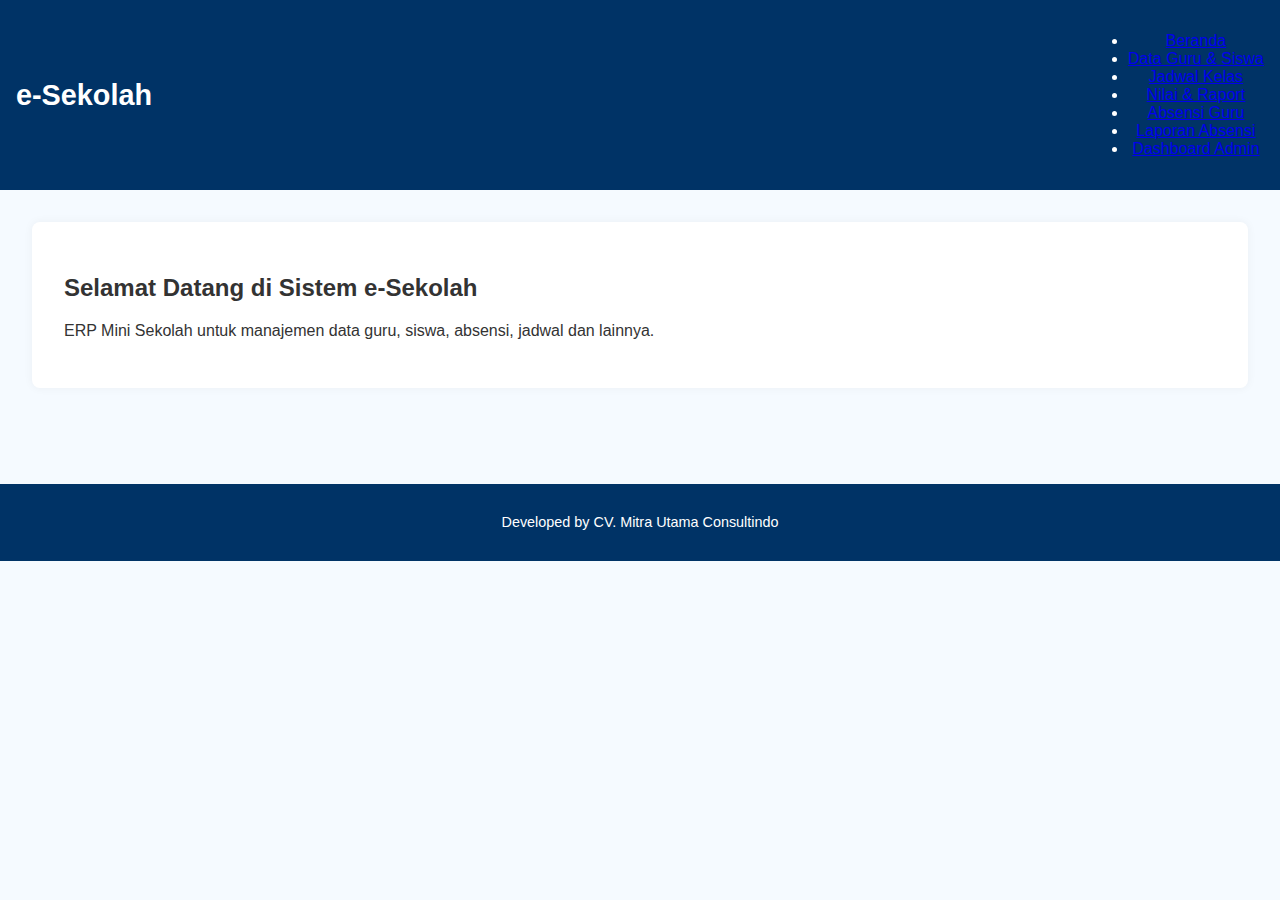
<file: index.html>
<!DOCTYPE html>
<html lang="id">
<head>
  <meta charset="UTF-8" />
  <meta name="viewport" content="width=device-width, initial-scale=1.0" />
  <title>e-Sekolah | Dashboard</title>
  <link rel="stylesheet" href="style.css" />
</head>
<body>
  <header>
    <h1>e-Sekolah</h1>
    <nav>
      <ul>
        <li><a href="index.html">Beranda</a></li>
        <li><a href="guru.html">Data Guru & Siswa</a></li>
        <li><a href="jadwal.html">Jadwal Kelas</a></li>
        <li><a href="nilai.html">Nilai & Raport</a></li>
        <li><a href="absensi.html">Absensi Guru</a></li>
        <li><a href="laporan.html">Laporan Absensi</a></li>
        <li><a href="admin.html">Dashboard Admin</a></li>
      </ul>
    </nav>
  </header>

  <main>
    <section class="welcome">
      <h2>Selamat Datang di Sistem e-Sekolah</h2>
      <p>ERP Mini Sekolah untuk manajemen data guru, siswa, absensi, jadwal dan lainnya.</p>
    </section>
  </main>

  <footer>
    <p>Developed by CV. Mitra Utama Consultindo</p>
  </footer>
</body>
</html>
</file>
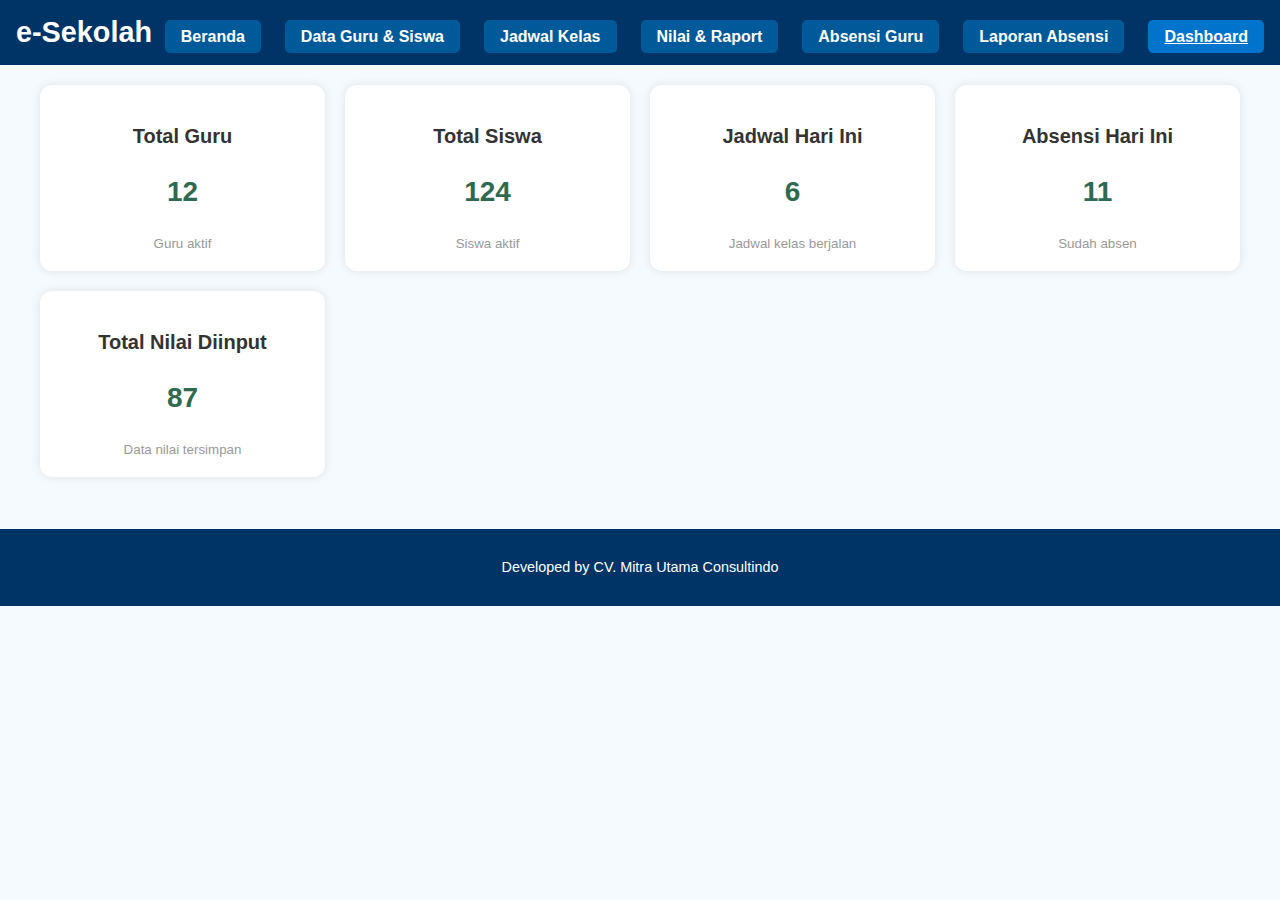
<file: dashboard.html>
<!DOCTYPE html>
<html lang="id">
<head>
  <meta charset="UTF-8" />
  <meta name="viewport" content="width=device-width, initial-scale=1.0"/>
  <title>Dashboard Admin | e-Sekolah</title>
  <link rel="stylesheet" href="style.css" />
  <style>
    .dashboard-container {
      max-width: 1200px;
      margin: auto;
      padding: 20px;
      display: grid;
      grid-template-columns: repeat(auto-fit, minmax(250px, 1fr));
      gap: 20px;
    }

    .card {
      background-color: #fff;
      border-radius: 12px;
      box-shadow: 0 0 10px rgba(0,0,0,0.1);
      padding: 20px;
      text-align: center;
      transition: 0.3s;
    }

    .card:hover {
      transform: translateY(-5px);
      box-shadow: 0 4px 20px rgba(0,0,0,0.15);
    }

    .card h3 {
      margin-bottom: 10px;
      font-size: 20px;
      color: #333;
    }

    .card p {
      font-size: 28px;
      color: #2d6a4f;
      font-weight: bold;
    }

    .card small {
      display: block;
      margin-top: 5px;
      color: #999;
    }
  </style>
</head>
<body>
  <header>
    <h1>e-Sekolah</h1>
    <nav>
      <ul class="nav-links">
        <li><a href="index.html">Beranda</a></li>
        <li><a href="guru-siswa.html">Data Guru & Siswa</a></li>
        <li><a href="jadwal.html">Jadwal Kelas</a></li>
        <li><a href="nilai.html">Nilai & Raport</a></li>
        <li><a href="absensi.html">Absensi Guru</a></li>
        <li><a href="laporan.html">Laporan Absensi</a></li>
        <li><a href="dashboard.html" class="active">Dashboard</a></li>
      </ul>
    </nav>
  </header>

  <main class="dashboard-container">
    <div class="card">
      <h3>Total Guru</h3>
      <p>12</p>
      <small>Guru aktif</small>
    </div>

    <div class="card">
      <h3>Total Siswa</h3>
      <p>124</p>
      <small>Siswa aktif</small>
    </div>

    <div class="card">
      <h3>Jadwal Hari Ini</h3>
      <p>6</p>
      <small>Jadwal kelas berjalan</small>
    </div>

    <div class="card">
      <h3>Absensi Hari Ini</h3>
      <p>11</p>
      <small>Sudah absen</small>
    </div>

    <div class="card">
      <h3>Total Nilai Diinput</h3>
      <p>87</p>
      <small>Data nilai tersimpan</small>
    </div>
  </main>

  <footer>
    <p>Developed by CV. Mitra Utama Consultindo</p>
  </footer>
</body>
</html>
</file>
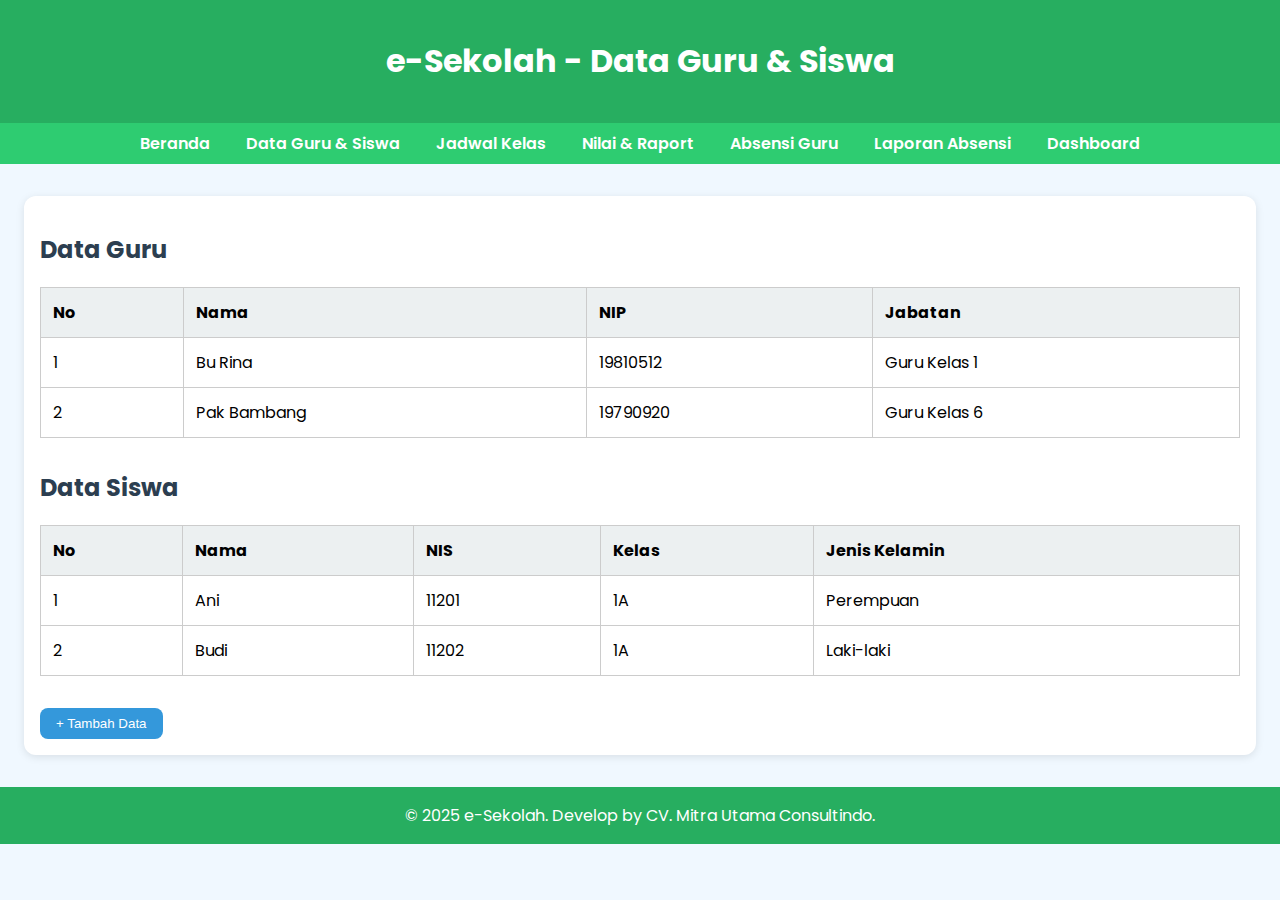
<file: data.html>
<!DOCTYPE html>
<html lang="id">
<head>
  <meta charset="UTF-8" />
  <meta name="viewport" content="width=device-width, initial-scale=1.0" />
  <title>Data Guru & Siswa | e-Sekolah</title>
  <link href="https://fonts.googleapis.com/css2?family=Poppins:wght@400;600&display=swap" rel="stylesheet">
  <style>
    body {
      font-family: 'Poppins', sans-serif;
      margin: 0;
      padding: 0;
      background: #f0f8ff;
    }
    header {
      background: #27ae60;
      color: white;
      padding: 1rem;
      text-align: center;
    }
    nav {
      background: #2ecc71;
      padding: 0.5rem;
      text-align: center;
    }
    nav a {
      margin: 0 1rem;
      color: white;
      text-decoration: none;
      font-weight: 600;
    }
    .container {
      max-width: 1200px;
      margin: 2rem auto;
      padding: 1rem;
      background: white;
      border-radius: 12px;
      box-shadow: 0 2px 8px rgba(0,0,0,0.1);
    }
    h2 {
      color: #2c3e50;
    }
    table {
      width: 100%;
      border-collapse: collapse;
      margin-bottom: 2rem;
    }
    th, td {
      border: 1px solid #ccc;
      padding: 0.75rem;
      text-align: left;
    }
    th {
      background: #ecf0f1;
    }
    .btn {
      background: #3498db;
      color: white;
      padding: 0.5rem 1rem;
      border: none;
      border-radius: 8px;
      cursor: pointer;
    }
    footer {
      text-align: center;
      padding: 1rem;
      background: #27ae60;
      color: white;
      margin-top: 2rem;
    }
  </style>
</head>
<body>
  <header>
    <h1>e-Sekolah - Data Guru & Siswa</h1>
  </header>

  <nav>
    <a href="index.html">Beranda</a>
    <a href="data.html">Data Guru & Siswa</a>
    <a href="jadwal.html">Jadwal Kelas</a>
    <a href="nilai.html">Nilai & Raport</a>
    <a href="absensi.html">Absensi Guru</a>
    <a href="laporan.html">Laporan Absensi</a>
    <a href="dashboard.html">Dashboard</a>
  </nav>

  <div class="container">
    <h2>Data Guru</h2>
    <table>
      <tr>
        <th>No</th>
        <th>Nama</th>
        <th>NIP</th>
        <th>Jabatan</th>
      </tr>
      <tr>
        <td>1</td>
        <td>Bu Rina</td>
        <td>19810512</td>
        <td>Guru Kelas 1</td>
      </tr>
      <tr>
        <td>2</td>
        <td>Pak Bambang</td>
        <td>19790920</td>
        <td>Guru Kelas 6</td>
      </tr>
    </table>

    <h2>Data Siswa</h2>
    <table>
      <tr>
        <th>No</th>
        <th>Nama</th>
        <th>NIS</th>
        <th>Kelas</th>
        <th>Jenis Kelamin</th>
      </tr>
      <tr>
        <td>1</td>
        <td>Ani</td>
        <td>11201</td>
        <td>1A</td>
        <td>Perempuan</td>
      </tr>
      <tr>
        <td>2</td>
        <td>Budi</td>
        <td>11202</td>
        <td>1A</td>
        <td>Laki-laki</td>
      </tr>
    </table>

    <button class="btn">+ Tambah Data</button>
  </div>

  <footer>
    &copy; 2025 e-Sekolah. Develop by CV. Mitra Utama Consultindo.
  </footer>
</body>
</html>
</file>
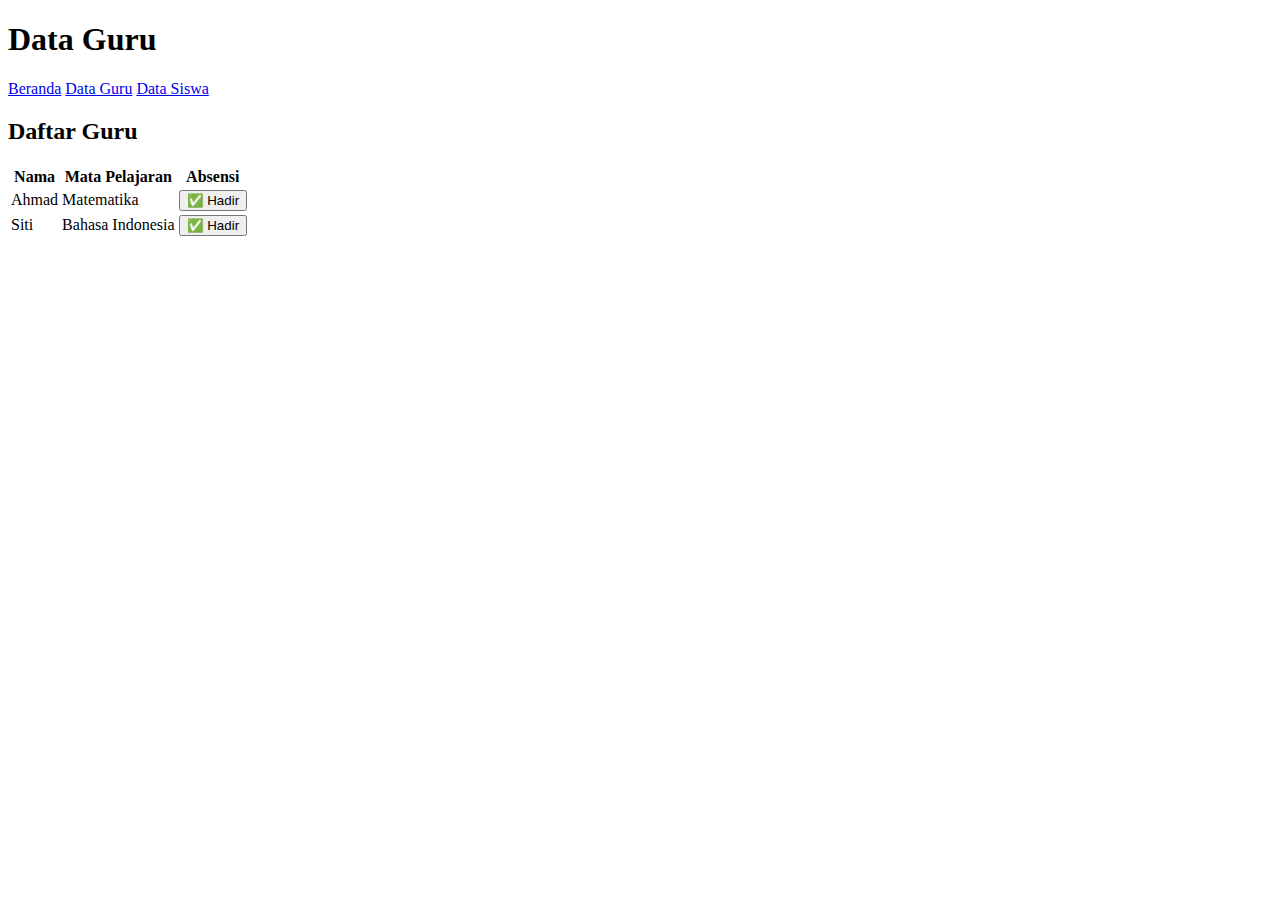
<file: guru.html>
<!DOCTYPE html>
<html lang="id">
<head>
  <meta charset="UTF-8">
  <meta name="viewport" content="width=device-width, initial-scale=1.0">
  <title>Data Guru | e-Sekolah</title>
  <link rel="stylesheet" href="css/style.css">
</head>
<body>
  <header>
    <h1>Data Guru</h1>
    <nav>
      <a href="index.html">Beranda</a>
      <a href="guru.html">Data Guru</a>
      <a href="siswa.html">Data Siswa</a>
    </nav>
  </header>
  <main>
    <section>
      <h2>Daftar Guru</h2>
      <table>
        <tr><th>Nama</th><th>Mata Pelajaran</th><th>Absensi</th></tr>
        <tr><td>Ahmad</td><td>Matematika</td><td><button>✅ Hadir</button></td></tr>
        <tr><td>Siti</td><td>Bahasa Indonesia</td><td><button>✅ Hadir</button></td></tr>
      </table>
    </section>
  </main>
</body>
</html>
</file>
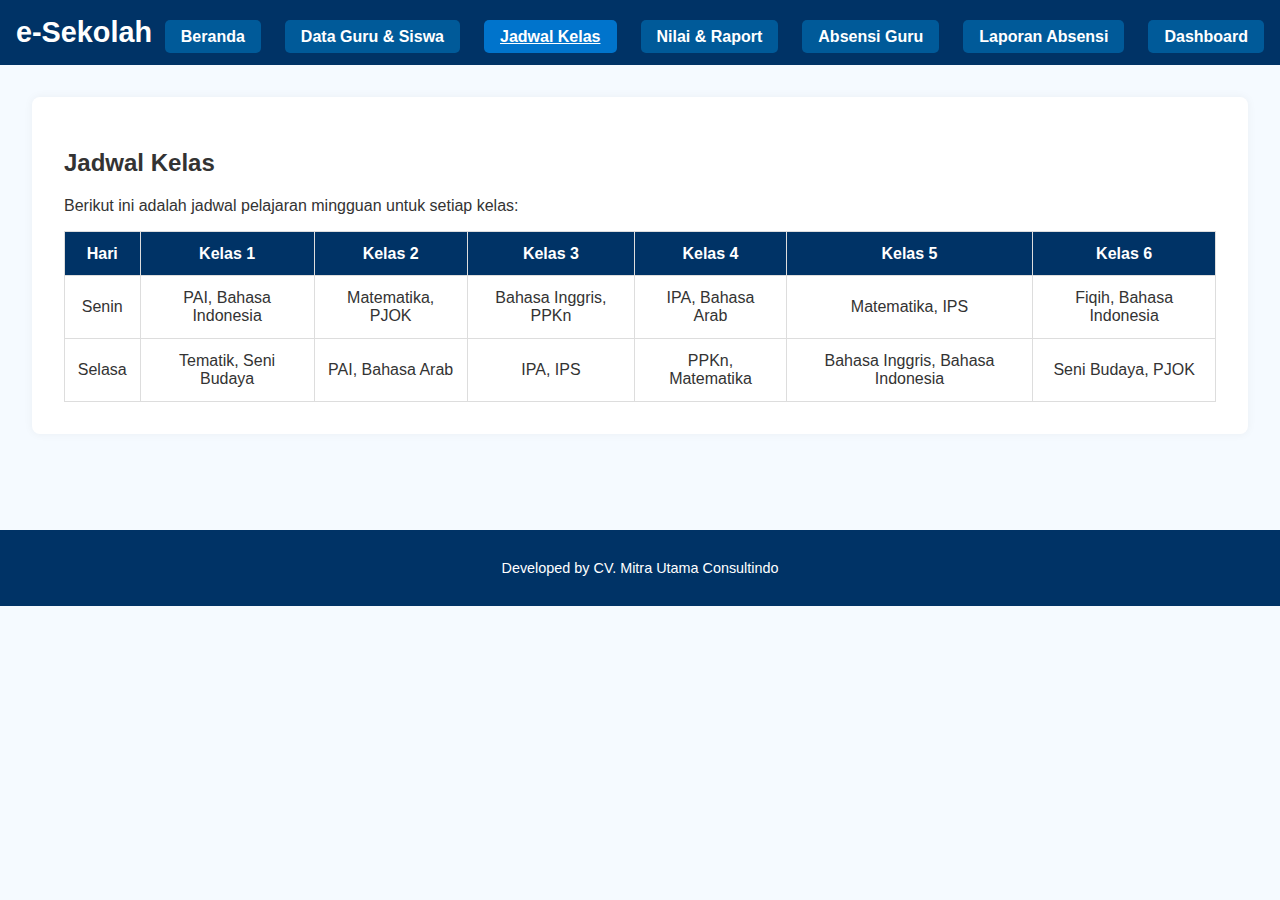
<file: jadwal.html>
<!DOCTYPE html>
<html lang="id">
<head>
  <meta charset="UTF-8" />
  <meta name="viewport" content="width=device-width, initial-scale=1.0" />
  <title>e-Sekolah | Jadwal Kelas</title>
  <link rel="stylesheet" href="style.css" />
</head>
<body>
  <header>
    <h1>e-Sekolah</h1>
    <nav>
      <ul class="nav-links">
        <li><a href="index.html">Beranda</a></li>
        <li><a href="guru-siswa.html">Data Guru & Siswa</a></li>
        <li><a href="jadwal.html" class="active">Jadwal Kelas</a></li>
        <li><a href="nilai.html">Nilai & Raport</a></li>
        <li><a href="absensi.html">Absensi Guru</a></li>
        <li><a href="laporan.html">Laporan Absensi</a></li>
        <li><a href="dashboard.html">Dashboard</a></li>
      </ul>
    </nav>
  </header>

  <main>
    <section class="content">
      <h2>Jadwal Kelas</h2>
      <p>Berikut ini adalah jadwal pelajaran mingguan untuk setiap kelas:</p>

      <table>
        <thead>
          <tr>
            <th>Hari</th>
            <th>Kelas 1</th>
            <th>Kelas 2</th>
            <th>Kelas 3</th>
            <th>Kelas 4</th>
            <th>Kelas 5</th>
            <th>Kelas 6</th>
          </tr>
        </thead>
        <tbody>
          <tr>
            <td>Senin</td>
            <td>PAI, Bahasa Indonesia</td>
            <td>Matematika, PJOK</td>
            <td>Bahasa Inggris, PPKn</td>
            <td>IPA, Bahasa Arab</td>
            <td>Matematika, IPS</td>
            <td>Fiqih, Bahasa Indonesia</td>
          </tr>
          <tr>
            <td>Selasa</td>
            <td>Tematik, Seni Budaya</td>
            <td>PAI, Bahasa Arab</td>
            <td>IPA, IPS</td>
            <td>PPKn, Matematika</td>
            <td>Bahasa Inggris, Bahasa Indonesia</td>
            <td>Seni Budaya, PJOK</td>
          </tr>
          <!-- Tambahkan baris untuk hari lain sesuai kebutuhan -->
        </tbody>
      </table>
    </section>
  </main>

  <footer>
    <p>Developed by CV. Mitra Utama Consultindo</p>
  </footer>
</body>
</html>
</file>
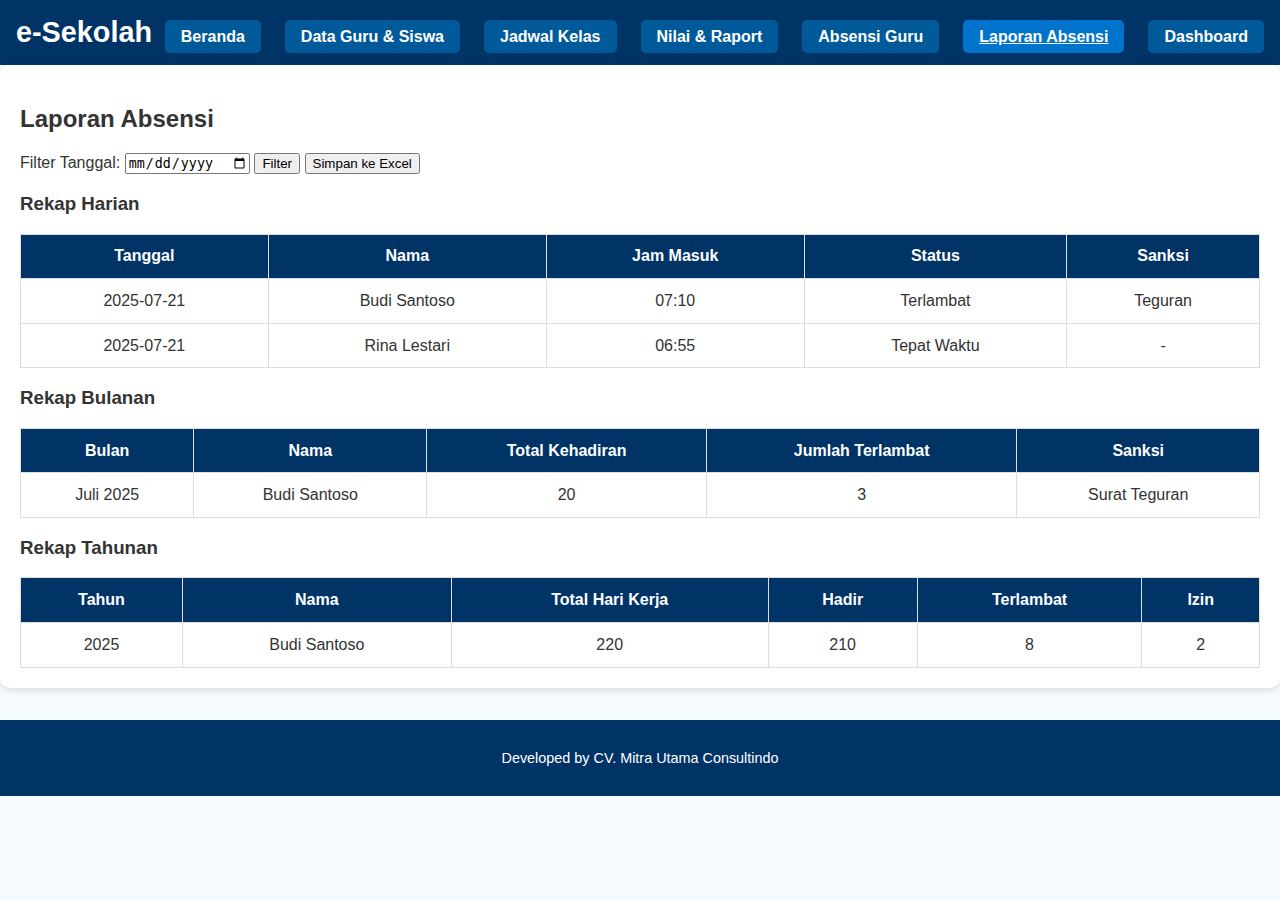
<file: laporan.html>
<!DOCTYPE html>
<html lang="id">
<head>
  <meta charset="UTF-8" />
  <meta name="viewport" content="width=device-width, initial-scale=1.0"/>
  <title>Laporan Absensi | e-Sekolah</title>
  <link rel="stylesheet" href="style.css" />
  <script src="https://cdn.sheetjs.com/xlsx-latest/package/dist/xlsx.full.min.js"></script>
</head>
<body>
  <header>
    <h1>e-Sekolah</h1>
    <nav>
      <ul class="nav-links">
        <li><a href="index.html">Beranda</a></li>
        <li><a href="guru-siswa.html">Data Guru & Siswa</a></li>
        <li><a href="jadwal.html">Jadwal Kelas</a></li>
        <li><a href="nilai.html">Nilai & Raport</a></li>
        <li><a href="absensi.html">Absensi Guru</a></li>
        <li><a href="laporan.html" class="active">Laporan Absensi</a></li>
        <li><a href="#">Dashboard</a></li>
      </ul>
    </nav>
  </header>

  <main class="container">
    <h2>Laporan Absensi</h2>

    <div class="filter-container">
      <label for="tanggal">Filter Tanggal:</label>
      <input type="date" id="tanggal" />
      <button onclick="filterTanggal()">Filter</button>
      <button onclick="exportToExcel()">Simpan ke Excel</button>
    </div>

    <h3>Rekap Harian</h3>
    <table id="rekapHarian">
      <thead>
        <tr>
          <th>Tanggal</th>
          <th>Nama</th>
          <th>Jam Masuk</th>
          <th>Status</th>
          <th>Sanksi</th>
        </tr>
      </thead>
      <tbody>
        <tr>
          <td>2025-07-21</td>
          <td>Budi Santoso</td>
          <td>07:10</td>
          <td>Terlambat</td>
          <td>Teguran</td>
        </tr>
        <tr>
          <td>2025-07-21</td>
          <td>Rina Lestari</td>
          <td>06:55</td>
          <td>Tepat Waktu</td>
          <td>-</td>
        </tr>
      </tbody>
    </table>

    <h3>Rekap Bulanan</h3>
    <table id="rekapBulanan">
      <thead>
        <tr>
          <th>Bulan</th>
          <th>Nama</th>
          <th>Total Kehadiran</th>
          <th>Jumlah Terlambat</th>
          <th>Sanksi</th>
        </tr>
      </thead>
      <tbody>
        <tr>
          <td>Juli 2025</td>
          <td>Budi Santoso</td>
          <td>20</td>
          <td>3</td>
          <td>Surat Teguran</td>
        </tr>
      </tbody>
    </table>

    <h3>Rekap Tahunan</h3>
    <table id="rekapTahunan">
      <thead>
        <tr>
          <th>Tahun</th>
          <th>Nama</th>
          <th>Total Hari Kerja</th>
          <th>Hadir</th>
          <th>Terlambat</th>
          <th>Izin</th>
        </tr>
      </thead>
      <tbody>
        <tr>
          <td>2025</td>
          <td>Budi Santoso</td>
          <td>220</td>
          <td>210</td>
          <td>8</td>
          <td>2</td>
        </tr>
      </tbody>
    </table>
  </main>

  <footer>
    <p>Developed by CV. Mitra Utama Consultindo</p>
  </footer>

  <script>
    function filterTanggal() {
      const tanggal = document.getElementById("tanggal").value;
      alert("Filter berdasarkan tanggal: " + tanggal);
    }

    function exportToExcel() {
      const wb = XLSX.utils.book_new();

      const harian = XLSX.utils.table_to_sheet(document.getElementById('rekapHarian'));
      XLSX.utils.book_append_sheet(wb, harian, 'Rekap Harian');

      const bulanan = XLSX.utils.table_to_sheet(document.getElementById('rekapBulanan'));
      XLSX.utils.book_append_sheet(wb, bulanan, 'Rekap Bulanan');

      const tahunan = XLSX.utils.table_to_sheet(document.getElementById('rekapTahunan'));
      XLSX.utils.book_append_sheet(wb, tahunan, 'Rekap Tahunan');

      XLSX.writeFile(wb, "Laporan_Absensi_eSekolah.xlsx");
    }
  </script>
</body>
</html>
</file>
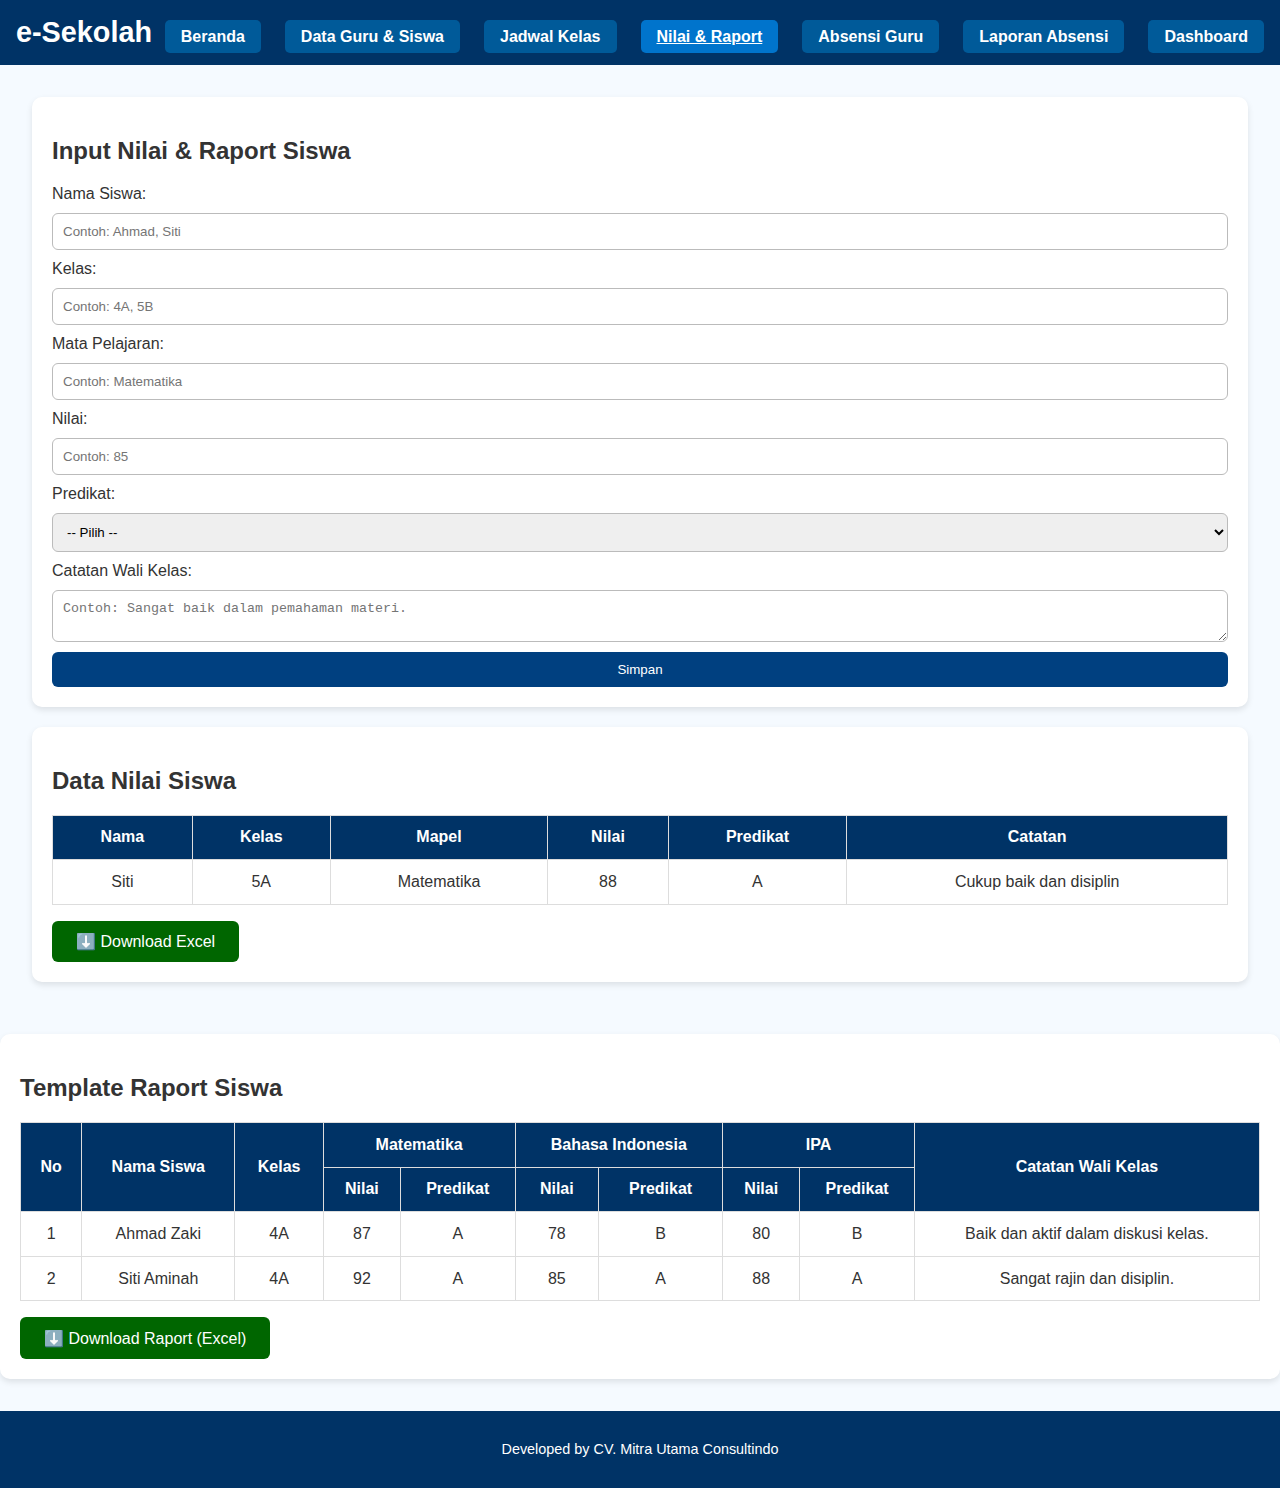
<file: nilai.html>
<!DOCTYPE html>
<html lang="id">
<head>
  <meta charset="UTF-8" />
  <meta name="viewport" content="width=device-width, initial-scale=1.0" />
  <title>Nilai & Raport</title>
  <link rel="stylesheet" href="style.css" />
</head>
<body>
  <header>
    <h1>e-Sekolah</h1>
    <nav>
      <ul class="nav-links">
        <li><a href="index.html">Beranda</a></li>
        <li><a href="guru-siswa.html">Data Guru & Siswa</a></li>
        <li><a href="jadwal.html">Jadwal Kelas</a></li>
        <li><a href="nilai.html" class="active">Nilai & Raport</a></li>
        <li><a href="absensi.html">Absensi Guru</a></li>
        <li><a href="laporan.html">Laporan Absensi</a></li>
        <li><a href="dashboard.html">Dashboard</a></li>
      </ul>
    </nav>
  </header>

  <main>
    <section class="container">
      <h2>Input Nilai & Raport Siswa</h2>
      <form class="form-nilai">
        <label>Nama Siswa:</label>
        <input type="text" name="nama" placeholder="Contoh: Ahmad, Siti">

        <label>Kelas:</label>
        <input type="text" name="kelas" placeholder="Contoh: 4A, 5B">

        <label>Mata Pelajaran:</label>
        <input type="text" name="mapel" placeholder="Contoh: Matematika">

        <label>Nilai:</label>
        <input type="number" name="nilai" placeholder="Contoh: 85">

        <label>Predikat:</label>
        <select name="predikat">
          <option value="">-- Pilih --</option>
          <option>A</option>
          <option>B</option>
          <option>C</option>
          <option>D</option>
        </select>

        <label>Catatan Wali Kelas:</label>
        <textarea name="catatan" placeholder="Contoh: Sangat baik dalam pemahaman materi."></textarea>

        <button type="submit">Simpan</button>
      </form>
    </section>

    <section class="container">
      <h2>Data Nilai Siswa</h2>
      <table>
        <thead>
          <tr>
            <th>Nama</th>
            <th>Kelas</th>
            <th>Mapel</th>
            <th>Nilai</th>
            <th>Predikat</th>
            <th>Catatan</th>
          </tr>
        </thead>
        <tbody>
          <tr>
            <td>Siti</td>
            <td>5A</td>
            <td>Matematika</td>
            <td>88</td>
            <td>A</td>
            <td>Cukup baik dan disiplin</td>
          </tr>
        </tbody>
      </table>
      <button class="btn-download">⬇️ Download Excel</button>
    </section>
  </main>

  <section class="container">
  <h2>Template Raport Siswa</h2>
  <table>
    <thead>
      <tr>
        <th rowspan="2">No</th>
        <th rowspan="2">Nama Siswa</th>
        <th rowspan="2">Kelas</th>
        <th colspan="2">Matematika</th>
        <th colspan="2">Bahasa Indonesia</th>
        <th colspan="2">IPA</th>
        <th rowspan="2">Catatan Wali Kelas</th>
      </tr>
      <tr>
        <th>Nilai</th>
        <th>Predikat</th>
        <th>Nilai</th>
        <th>Predikat</th>
        <th>Nilai</th>
        <th>Predikat</th>
      </tr>
    </thead>
    <tbody>
      <tr>
        <td>1</td>
        <td>Ahmad Zaki</td>
        <td>4A</td>
        <td>87</td>
        <td>A</td>
        <td>78</td>
        <td>B</td>
        <td>80</td>
        <td>B</td>
        <td>Baik dan aktif dalam diskusi kelas.</td>
      </tr>
      <tr>
        <td>2</td>
        <td>Siti Aminah</td>
        <td>4A</td>
        <td>92</td>
        <td>A</td>
        <td>85</td>
        <td>A</td>
        <td>88</td>
        <td>A</td>
        <td>Sangat rajin dan disiplin.</td>
      </tr>
    </tbody>
  </table>
  <button class="btn-download">⬇️ Download Raport (Excel)</button>
</section>

  <footer>
    <p>Developed by CV. Mitra Utama Consultindo</p>
  </footer>
</body>
</html>
</file>
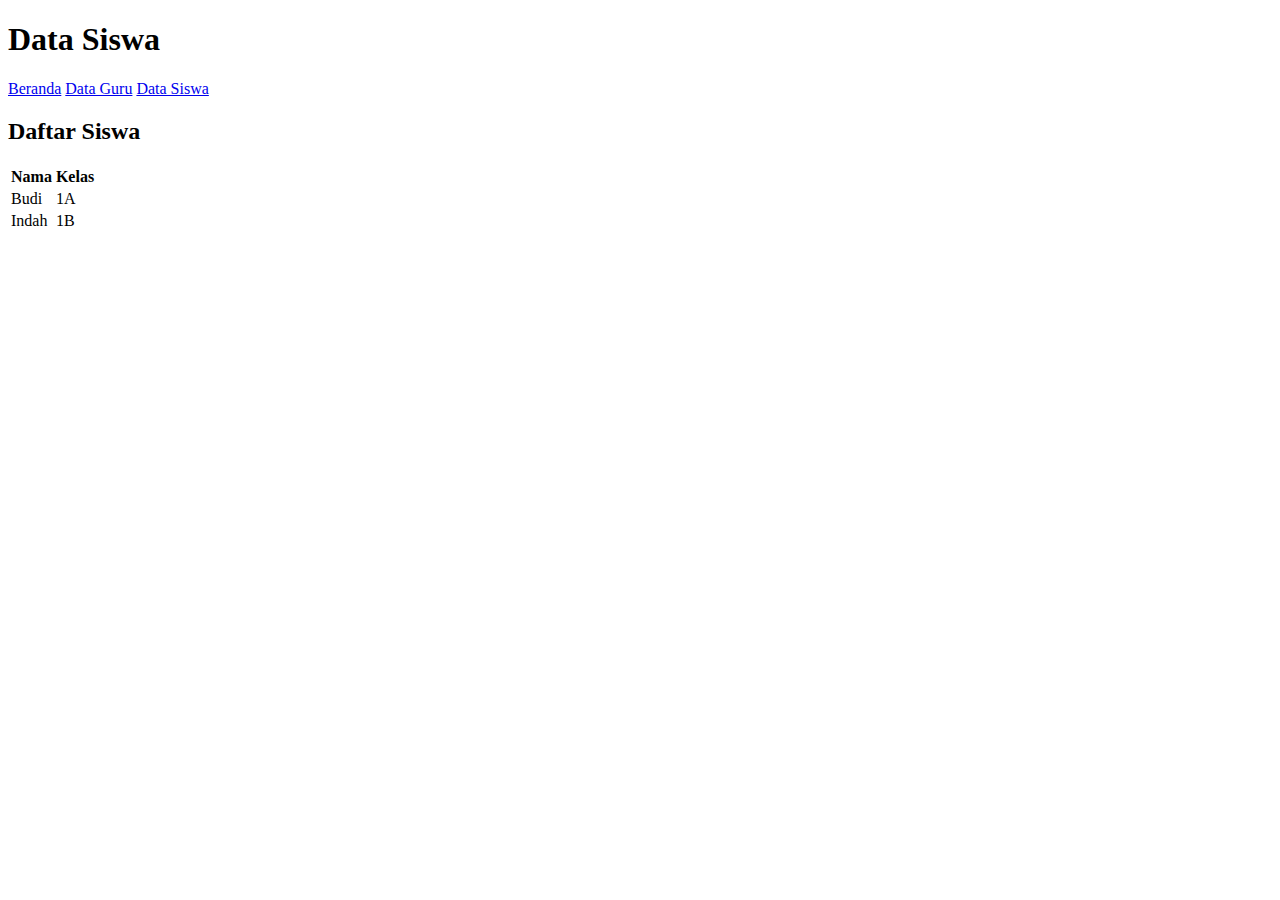
<file: siswa.html>
<!DOCTYPE html>
<html lang="id">
<head>
  <meta charset="UTF-8">
  <meta name="viewport" content="width=device-width, initial-scale=1.0">
  <title>Data Siswa | e-Sekolah</title>
  <link rel="stylesheet" href="css/style.css">
</head>
<body>
  <header>
    <h1>Data Siswa</h1>
    <nav>
      <a href="index.html">Beranda</a>
      <a href="guru.html">Data Guru</a>
      <a href="siswa.html">Data Siswa</a>
    </nav>
  </header>
  <main>
    <section>
      <h2>Daftar Siswa</h2>
      <table>
        <tr><th>Nama</th><th>Kelas</th></tr>
        <tr><td>Budi</td><td>1A</td></tr>
        <tr><td>Indah</td><td>1B</td></tr>
      </table>
    </section>
  </main>
</body>
</html>
</file>
<file: style.css>
body {
  margin: 0;
  font-family: 'Segoe UI', sans-serif;
  background-color: #f5f7fa;
  color: #2c3e50;
}

/* HEADER */
header {
  background-color: #003366; /* biru dongker */
  color: white;
  padding: 1rem 2rem;
  display: flex;
  justify-content: space-between;
  align-items: center;
  flex-wrap: wrap;
}

header h1 {
  margin: 0;
  font-size: 1.8rem;
}

/* NAVIGATION */
.nav-links {
  list-style: none;
  display: flex;
  flex-wrap: wrap;
  gap: 1rem;
  padding: 0;
  margin: 0;
}

.nav-links li a {
  color: white;
  text-decoration: none;
  font-weight: bold;
  padding: 0.5rem 1rem;
  background-color: #005a99; /* biru laut */
  border-radius: 5px;
}

.nav-links li a:hover,
.nav-links li a.active {
  background-color: #0074cc;
}

/* MAIN CONTENT */
main {
  padding: 2rem;
}

section {
  background: white;
  padding: 2rem;
  border-radius: 8px;
  box-shadow: 0 0 10px rgba(0,0,0,0.05);
  margin-bottom: 2rem;
}

/* FORM */
form {
  display: flex;
  flex-direction: column;
  gap: 10px;
}

form input,
form select,
textarea {
  padding: 10px;
  border: 1px solid #bbb;
  border-radius: 6px;
}

form button {
  background-color: #004080;
  color: #fff;
  padding: 10px;
  border: none;
  border-radius: 6px;
  cursor: pointer;
}

form button:hover {
  background-color: #0066cc;
}

/* CONTAINERS */
.container,
.container-row,
.form-container {
  background: white;
  padding: 20px;
  border-radius: 10px;
  box-shadow: 0 3px 6px rgba(0,0,0,0.1);
  margin-bottom: 20px;
}

.container-row {
  display: flex;
  flex-wrap: wrap;
  justify-content: space-around;
  gap: 20px;
}

/* TABLE */
table {
  width: 100%;
  border-collapse: collapse;
  margin-top: 10px;
  background-color: white;
}

table, th, td {
  border: 1px solid #ccc;
}

th, td {
  padding: 10px;
  text-align: center;
}

/* BUTTONS */
.btn-download {
  margin-top: 10px;
  padding: 10px 16px;
  background-color: #0074cc;
  color: white;
  border: none;
  border-radius: 6px;
  cursor: pointer;
}

.btn-download:hover {
  background-color: #005fa3;
}

/* FOOTER */
footer {
  text-align: center;
  padding: 1rem;
  background-color: #002b4d; /* biru gelap ASN */
  color: white;
  font-size: 0.9rem;
  margin-top: 40px;
}
.form-grid {
  display: grid;
  grid-template-columns: repeat(auto-fit, minmax(250px, 1fr));
  gap: 1rem;
}

body {
  font-family: 'Segoe UI', sans-serif;
  margin: 0;
  padding: 0;
  background-color: #f5faff;
  color: #333;
}

header {
  background-color: #003366;
  color: white;
  padding: 1rem;
  text-align: center;
}

.nav-links {
  list-style: none;
  display: flex;
  justify-content: center;
  gap: 1.5rem;
  padding: 0;
  margin-top: 0.5rem;
}

.nav-links a {
  color: white;
  text-decoration: none;
  font-weight: bold;
}

.nav-links a.active {
  text-decoration: underline;
}

main {
  padding: 2rem;
}

.form-container {
  background-color: white;
  padding: 2rem;
  max-width: 800px;
  margin: auto;
  box-shadow: 0 0 10px rgba(0,0,0,0.1);
  border-radius: 10px;
  margin-bottom: 2rem;
}

.form-container form {
  display: flex;
  flex-direction: column;
}

.form-container label {
  margin-top: 1rem;
  margin-bottom: 0.3rem;
}

.form-container input,
.form-container select,
.form-container button {
  padding: 0.7rem;
  font-size: 1rem;
  border-radius: 6px;
  border: 1px solid #ccc;
}

.form-container button {
  background-color: #003366;
  color: white;
  margin-top: 1.5rem;
  cursor: pointer;
  transition: 0.3s;
}

.form-container button:hover {
  background-color: #005599;
}

.table-container {
  max-width: 95%;
  margin: auto;
  overflow-x: auto;
}

table {
  width: 100%;
  border-collapse: collapse;
  margin-top: 1rem;
}

table th, table td {
  border: 1px solid #ddd;
  padding: 0.8rem;
  text-align: center;
}

table th {
  background-color: #003366;
  color: white;
}

.btn-download {
  margin-top: 1rem;
  padding: 0.7rem 1.5rem;
  font-size: 1rem;
  background-color: #006600;
  color: white;
  border: none;
  border-radius: 6px;
  cursor: pointer;
}

.btn-download:hover {
  background-color: #008000;
}

footer {
  text-align: center;
  background-color: #003366;
  color: white;
  padding: 1rem;
  margin-top: 2rem;
}
</file>
<file: css/style.css>
<!DOCTYPE html>
<html lang="id">
<head>
  <meta charset="UTF-8" />
  <meta name="viewport" content="width=device-width, initial-scale=1.0" />
  <title>e-Sekolah | ERP Mini Sekolah</title>
  <link rel="stylesheet" href="style.css" />
  <link href="https://fonts.googleapis.com/css2?family=Poppins&display=swap" rel="stylesheet">
</head>
<body>

  <header>
    <h1>e-Sekolah</h1>
    <nav>
      <ul>
        <li><a href="index.html">🏠 Beranda</a></li>
        <li><a href="guru.html">👩‍🏫 Data Guru</a></li>
        <li><a href="siswa.html">👨‍🎓 Data Siswa</a></li>
        <li><a href="jadwal.html">🗓️ Jadwal Kelas</a></li>
        <li><a href="nilai.html">🧾 Nilai & Raport</a></li>
        <li><a href="absensi.html">📷 Absensi Guru</a></li>
        <li><a href="laporan.html">📊 Laporan Absensi</a></li>
        <li><a href="dashboard.html">📁 Dashboard Admin</a></li>
      </ul>
    </nav>
  </header>

  <div class="container">
    <h2 class="section-title">Selamat Datang di Sistem e-Sekolah</h2>
    <p>Sistem ERP Mini Sekolah untuk mengelola data guru, siswa, jadwal, absensi, nilai, dan laporan.</p>
  </div>

  <footer>
    Develop by CV. Mitra Utama Consultindo
  </footer>

</body>
</html>
</file>
